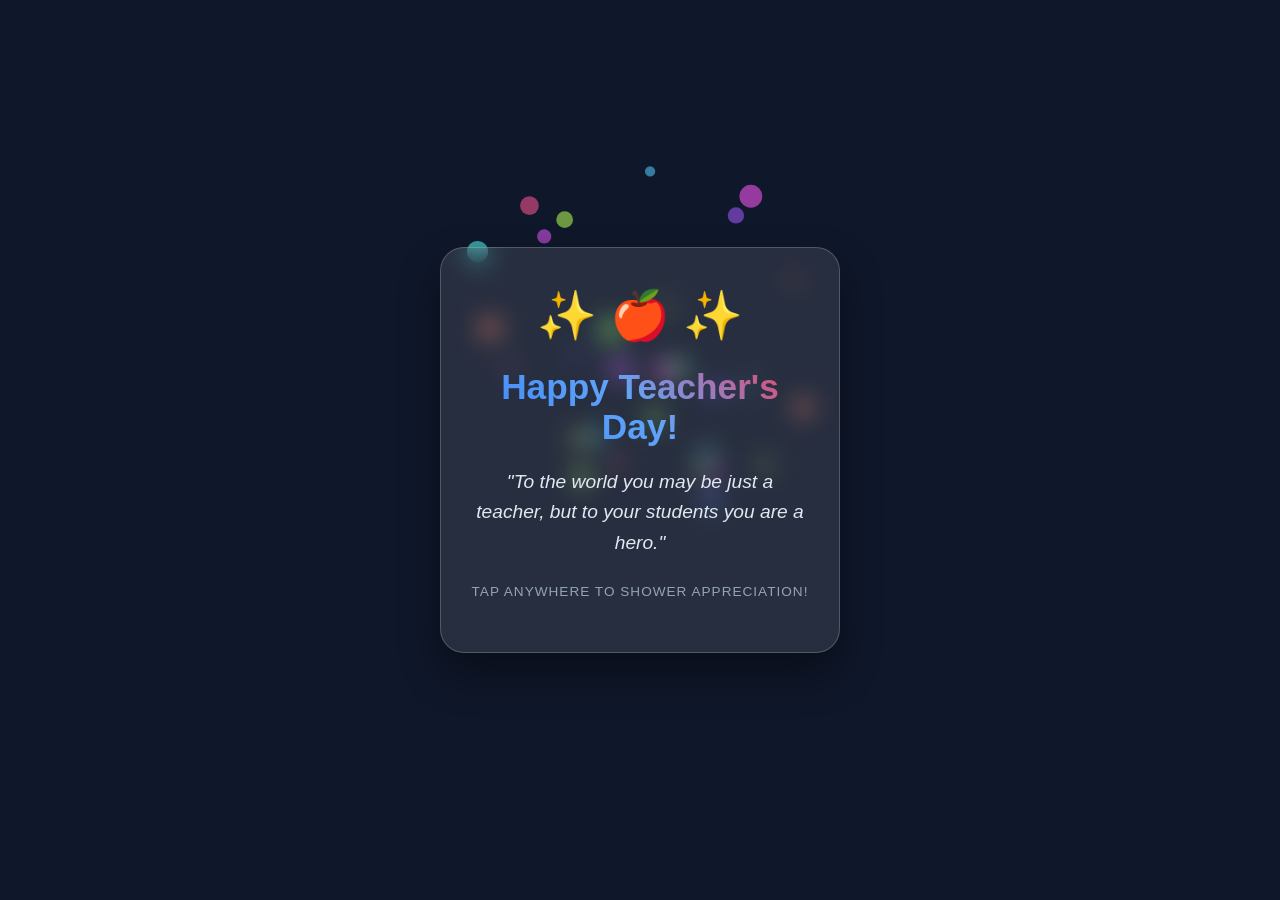
<file: index.html>
<!DOCTYPE html>
<html lang="en">
<head>
  <meta charset="UTF-8">
  <meta name="viewport" content="width=device-width, initial-scale=1.0">
  <title>Happy Teacher's Day!</title>
  <link rel="stylesheet" href="style.css">
</head>
<body>

  <canvas id="confetti-canvas"></canvas>

  <div class="card-container">
    <div class="card" id="main-card">
      <div class="icon">✨ 🍎 ✨</div>
      <h1>Happy Teacher's Day!</h1>
      <p class="quote">"To the world you may be just a teacher, but to your students you are a hero."</p>
      <p class="subtext">Tap anywhere to shower appreciation!</p>
    </div>
  </div>

  <script src="script.js"></script>
</body>
</html>
</file>
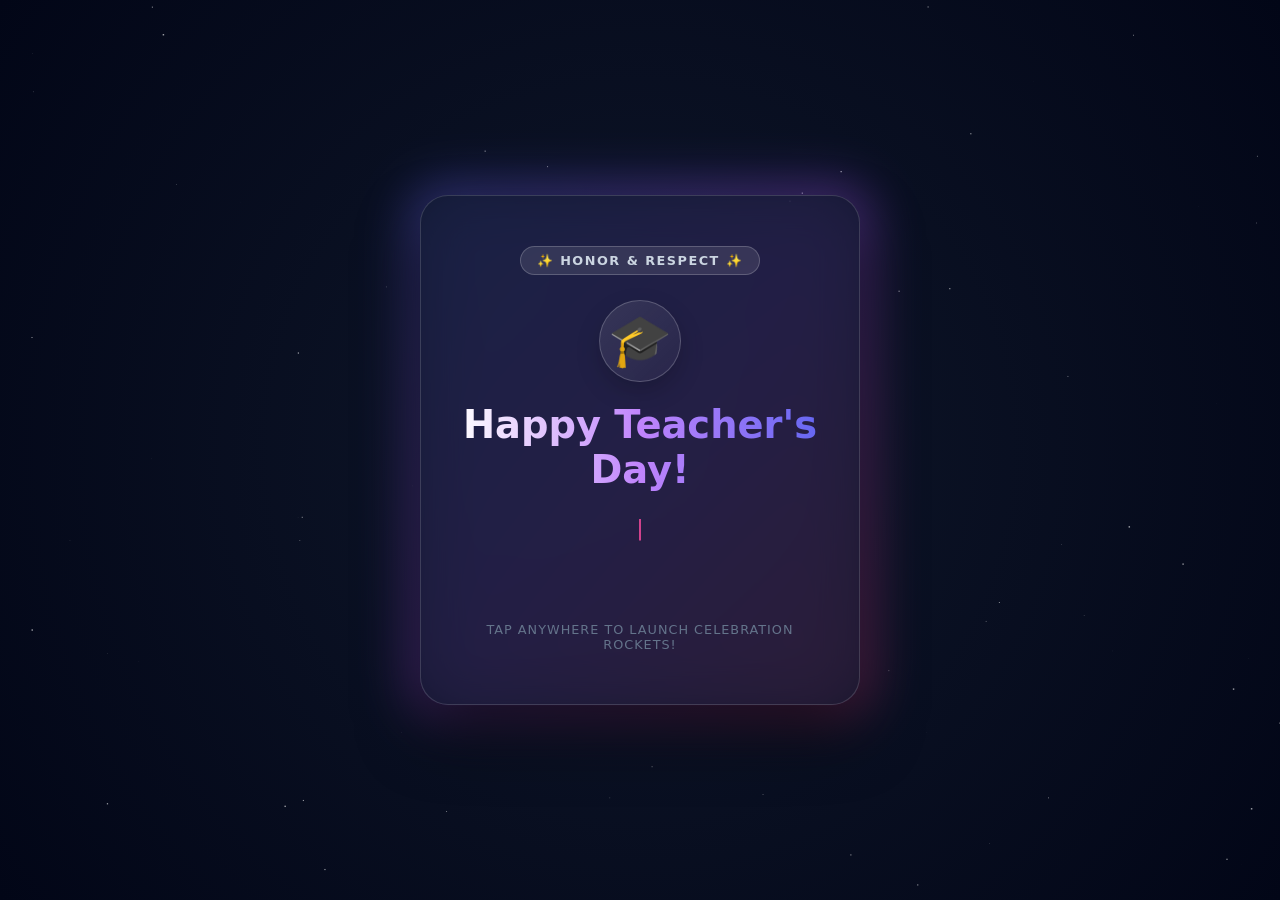
<file: cool.html>
<!DOCTYPE html>
<html lang="en">
<head>
  <meta charset="UTF-8">
  <meta name="viewport" content="width=device-width, initial-scale=1.0">
  <title>Premium Teacher's Day Greeting</title>
  <link rel="stylesheet" href="cool-style.css">
</head>
<body>

  <!-- Floating Starry Background and Confetti Layers -->
  <canvas id="bg-canvas"></canvas>
  <canvas id="confetti-canvas"></canvas>

  <div class="card-container">
    <div class="glow-wrapper"></div>
    <div class="premium-card" id="main-card">
      <div class="badge">✨ Honor & Respect ✨</div>
      <div class="icon-orb">🎓</div>
      <h1 class="gradient-title">Happy Teacher's Day!</h1>
      
      <!-- This text will dynamically type itself out -->
      <div class="typing-container">
        <p id="typing-quote"></p><span class="cursor">|</span>
      </div>

      <p class="tap-hint">Tap anywhere to launch celebration rockets!</p>
    </div>
  </div>

  <script src="cool-script.js"></script>
</body>
</html>
</file>
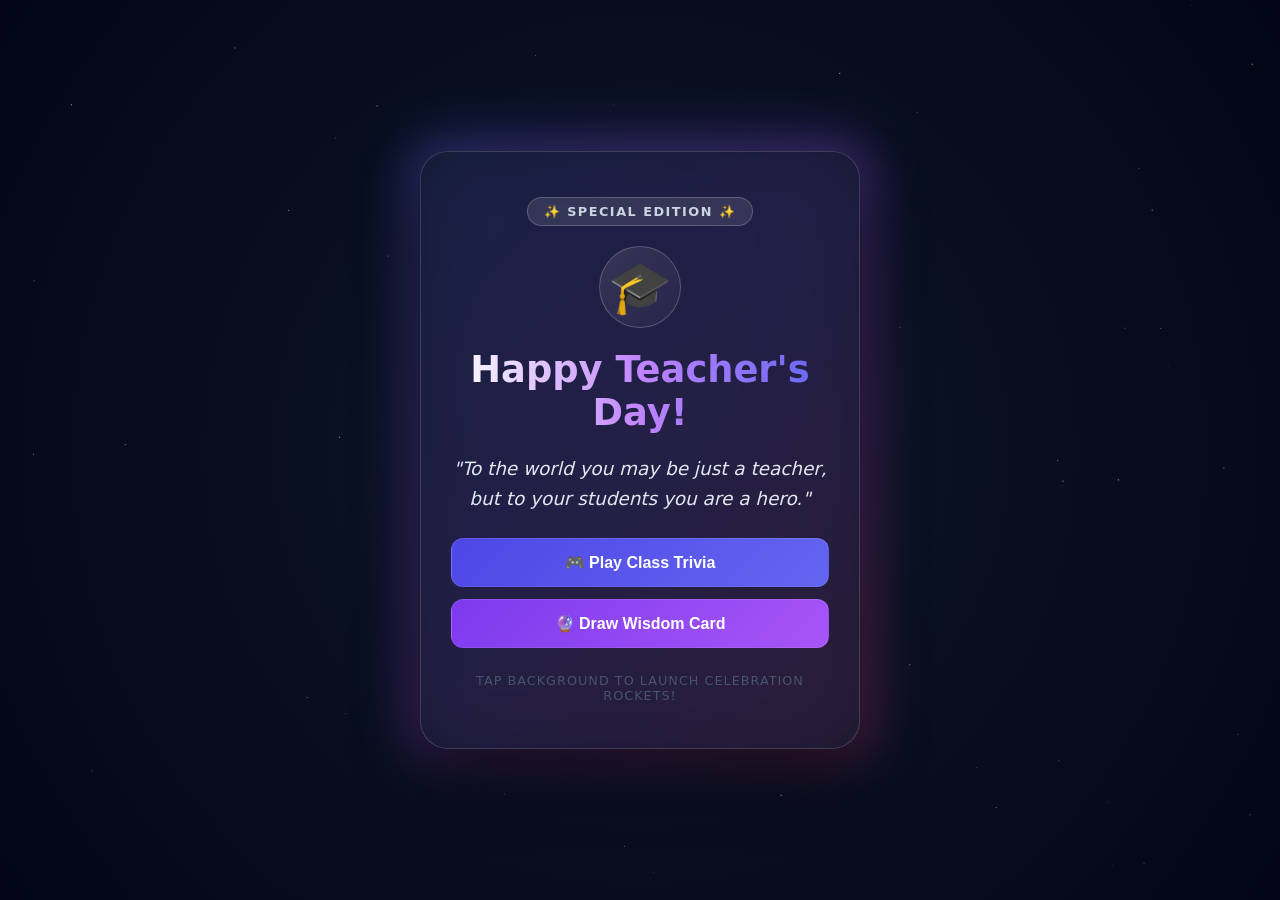
<file: final.html>
<!DOCTYPE html>
<html lang="en">
<head>
  <meta charset="UTF-8">
  <meta name="viewport" content="width=device-width, initial-scale=1.0">
  <title>Premium Teacher's Day Celebration</title>
  <link rel="stylesheet" href="final-style.css">
</head>
<body>

  <!-- Background Space Canvas Layers -->
  <canvas id="bg-canvas"></canvas>
  <canvas id="confetti-canvas"></canvas>

  <div class="card-container">
    <div class="glow-wrapper"></div>
    
    <!-- Main Interactive Cool Card Frame -->
    <div class="premium-card" id="main-card">
      <div class="badge">✨ Special Edition ✨</div>
      <div class="icon-orb">🎓</div>
      <h1 class="gradient-title">Happy Teacher's Day!</h1>
      
      <div class="typing-container">
        <p id="typing-quote">"To the world you may be just a teacher, but to your students you are a hero."</p>
      </div>

      <!-- Action Button Panel Menu Layout -->
      <div class="action-menu">
        <button class="menu-btn trivia-trigger" onclick="openModal('trivia-modal', event)">🎮 Play Class Trivia</button>
        <button class="menu-btn wisdom-trigger" onclick="openModal('wisdom-modal', event)">🔮 Draw Wisdom Card</button>
      </div>

      <p class="tap-hint">Tap background to launch celebration rockets!</p>
    </div>
  </div>

  <!-- Modal View 1: Classroom Trivia Pop-up -->
  <div id="trivia-modal" class="modal-overlay">
    <div class="modal-content">
      <button class="close-btn" onclick="closeModal('trivia-modal')">✕</button>
      <h2>🎮 Teacher's Superpower Quiz</h2>
      <p id="quiz-question" class="quiz-text">Loading question...</p>
      <div id="quiz-options" class="options-container"></div>
      <p id="quiz-feedback" class="feedback-text"></p>
    </div>
  </div>

  <!-- Modal View 2: Wisdom Fortune Teller Pop-up -->
  <div id="wisdom-modal" class="modal-overlay">
    <div class="modal-content">
      <button class="close-btn" onclick="closeModal('wisdom-modal')">✕</button>
      <h2>🔮 Wisdom Fortune Teller</h2>
      <div class="wisdom-box">
        <p id="wisdom-display">Tap the draw button below to pull a special dynamic morning boost phrase card!</p>
      </div>
      <button class="action-btn" onclick="generateWisdomCard()">✨ Generate New Boost ✨</button>
    </div>
  </div>

  <script src="final-script.js"></script>
</body>
</html>
</file>
<file: style.css>
body {
  margin: 0;
  padding: 0;
  height: 100vh;
  background: #0f172a;
  overflow: hidden;
  display: flex;
  justify-content: center;
  align-items: center;
  font-family: 'Segoe UI', Tahoma, Geneva, Verdana, sans-serif;
}

#confetti-canvas {
  position: absolute;
  top: 0;
  left: 0;
  width: 100%;
  height: 100%;
  pointer-events: none;
  z-index: 1;
}

.card-container {
  z-index: 10;
  padding: 20px;
  width: 90%;
  max-width: 400px;
}

.card {
  background: rgba(255, 255, 255, 0.1);
  backdrop-filter: blur(12px);
  -webkit-backdrop-filter: blur(12px);
  border: 1px solid rgba(255, 255, 255, 0.2);
  padding: 40px 30px;
  border-radius: 24px;
  color: white;
  text-align: center;
  box-shadow: 0 20px 40px rgba(0, 0, 0, 0.4);
  transform: translateY(50px);
  opacity: 0;
  animation: slideUpFade 1.2s cubic-bezier(0.175, 0.885, 0.32, 1.275) forwards;
  cursor: pointer;
  transition: transform 0.3s ease, box-shadow 0.3s ease;
}

.card:hover {
  transform: translateY(-5px) scale(1.02);
  box-shadow: 0 25px 50px rgba(59, 130, 246, 0.3);
}

.icon {
  font-size: 3rem;
  margin-bottom: 15px;
  animation: float 3s ease-in-out infinite;
}

h1 {
  font-size: 2.2rem;
  margin-bottom: 15px;
  background: linear-gradient(45deg, #3b82f6, #60a5fa, #f43f5e);
  -webkit-background-clip: text;
  -webkit-text-fill-color: transparent;
}

.quote {
  font-size: 1.2rem;
  line-height: 1.6;
  font-style: italic;
  color: #e2e8f0;
  margin-bottom: 25px;
}

.subtext {
  font-size: 0.85rem;
  color: #94a3b8;
  letter-spacing: 1px;
  text-transform: uppercase;
}

@keyframes slideUpFade {
  to {
    transform: translateY(0);
    opacity: 1;
  }
}

@keyframes float {
  0%, 100% { transform: translateY(0); }
  50% { transform: translateY(-10px); }
}
</file>
<file: cool-style.css>
:root {
  --primary: #6366f1;
  --secondary: #a855f7;
  --accent: #ec4899;
}

body {
  margin: 0;
  padding: 0;
  height: 100vh;
  background: radial-gradient(circle at center, #0f172a 0%, #020617 100%);
  overflow: hidden;
  display: flex;
  justify-content: center;
  align-items: center;
  font-family: 'Plus Jakarta Sans', system-ui, -apple-system, sans-serif;
}

canvas {
  position: absolute;
  top: 0;
  left: 0;
  width: 100%;
  height: 100%;
  pointer-events: none;
}

#bg-canvas { z-index: 1; }
#confetti-canvas { z-index: 3; }
.card-container { z-index: 10; position: relative; width: 90%; max-width: 440px; }

/* Cinematic Glowing Backing */
.glow-wrapper {
  position: absolute;
  top: -10px; left: -10px; right: -10px; bottom: -10px;
  background: linear-gradient(135deg, var(--primary), var(--secondary), var(--accent));
  border-radius: 32px;
  filter: blur(25px);
  opacity: 0.4;
  animation: pulseGlow 6s infinite alternate;
}

/* Glassmorphism Card Frame */
.premium-card {
  background: rgba(15, 23, 42, 0.65);
  backdrop-filter: blur(20px);
  -webkit-backdrop-filter: blur(20px);
  border: 1px solid rgba(255, 255, 255, 0.15);
  padding: 50px 35px 40px;
  border-radius: 28px;
  color: white;
  text-align: center;
  box-shadow: 0 30px 60px rgba(0, 0, 0, 0.6);
  transform: scale(0.9) translateY(40px);
  opacity: 0;
  animation: cardEntrance 1s cubic-bezier(0.16, 1, 0.3, 1) forwards;
  cursor: pointer;
  transition: transform 0.4s cubic-bezier(0.16, 1, 0.3, 1);
}

.premium-card:hover {
  transform: translateY(-8px) scale(1.02);
}

.badge {
  display: inline-block;
  background: rgba(255, 255, 255, 0.1);
  border: 1px solid rgba(255, 255, 255, 0.2);
  padding: 6px 16px;
  border-radius: 100px;
  font-size: 0.8rem;
  font-weight: 600;
  letter-spacing: 1.5px;
  text-transform: uppercase;
  color: #cbd5e1;
  margin-bottom: 25px;
}

.icon-orb {
  width: 80px;
  height: 80px;
  background: linear-gradient(135deg, rgba(255,255,255,0.1), rgba(255,255,255,0.03));
  border: 1px solid rgba(255,255,255,0.2);
  border-radius: 50%;
  display: flex;
  align-items: center;
  justify-content: center;
  font-size: 3.2rem;
  margin: 0 auto 20px;
  box-shadow: 0 10px 25px rgba(0,0,0,0.2);
  animation: smoothFloat 4s ease-in-out infinite;
}

.gradient-title {
  font-size: 2.4rem;
  font-weight: 800;
  margin: 0 0 20px;
  background: linear-gradient(to right, #ffffff, #c084fc, #6366f1);
  -webkit-background-clip: text;
  -webkit-text-fill-color: transparent;
}

.typing-container {
  min-height: 80px;
  margin-bottom: 30px;
}

#typing-quote {
  display: inline;
  font-size: 1.25rem;
  line-height: 1.6;
  color: #e2e8f0;
  font-style: italic;
  font-weight: 400;
}

.cursor {
  font-size: 1.3rem;
  color: var(--accent);
  animation: blink 0.8s infinite;
}

.tap-hint {
  font-size: 0.8rem;
  color: #64748b;
  text-transform: uppercase;
  letter-spacing: 1px;
}

/* Keyframes */
@keyframes cardEntrance {
  to { transform: scale(1) translateY(0); opacity: 1; }
}
@keyframes pulseGlow {
  0% { filter: blur(20px); opacity: 0.3; }
  100% { filter: blur(30px); opacity: 0.5; }
}
@keyframes smoothFloat {
  0%, 100% { transform: translateY(0) rotate(0deg); }
  50% { transform: translateY(-12px) rotate(5deg); }
}
@keyframes blink {
  50% { opacity: 0; }
}
</file>
<file: final-style.css>
:root {
  --primary: #6366f1;
  --secondary: #a855f7;
  --accent: #ec4899;
}

body {
  margin: 0; padding: 0; height: 100vh;
  background: radial-gradient(circle at center, #0f172a 0%, #020617 100%);
  overflow: hidden;
  display: flex; justify-content: center; align-items: center;
  font-family: 'Plus Jakarta Sans', system-ui, sans-serif;
}

canvas { position: absolute; top: 0; left: 0; width: 100%; height: 100%; pointer-events: none; }
#bg-canvas { z-index: 1; }
#confetti-canvas { z-index: 3; }
.card-container { z-index: 10; position: relative; width: 90%; max-width: 440px; }

/* Cinematic Glowing Ambient Ring Backing */
.glow-wrapper {
  position: absolute; top: -10px; left: -10px; right: -10px; bottom: -10px;
  background: linear-gradient(135deg, var(--primary), var(--secondary), var(--accent));
  border-radius: 32px; filter: blur(25px); opacity: 0.4;
  animation: pulseGlow 6s infinite alternate;
}

/* Glassmorphism Card Frame */
.premium-card {
  background: rgba(15, 23, 42, 0.65);
  backdrop-filter: blur(20px); -webkit-backdrop-filter: blur(20px);
  border: 1px solid rgba(255, 255, 255, 0.15);
  padding: 45px 30px; border-radius: 28px; color: white; text-align: center;
  box-shadow: 0 30px 60px rgba(0, 0, 0, 0.6);
  transform: scale(0.9) translateY(40px); opacity: 0;
  animation: cardEntrance 1s cubic-bezier(0.16, 1, 0.3, 1) forwards;
  transition: transform 0.4s cubic-bezier(0.16, 1, 0.3, 1);
}

.badge {
  display: inline-block; background: rgba(255, 255, 255, 0.1); border: 1px solid rgba(255, 255, 255, 0.2);
  padding: 6px 16px; border-radius: 100px; font-size: 0.8rem; font-weight: 600; letter-spacing: 1.5px; text-transform: uppercase; color: #cbd5e1; margin-bottom: 20px;
}

.icon-orb {
  width: 80px; height: 80px; border-radius: 50%; display: flex; align-items: center; justify-content: center; font-size: 3.2rem; margin: 0 auto 20px;
  background: linear-gradient(135deg, rgba(255,255,255,0.1), rgba(255,255,255,0.03)); border: 1px solid rgba(255,255,255,0.2);
  animation: smoothFloat 4s ease-in-out infinite;
}

.gradient-title {
  font-size: 2.3rem; font-weight: 800; margin: 0 0 20px;
  background: linear-gradient(to right, #ffffff, #c084fc, #6366f1); -webkit-background-clip: text; -webkit-text-fill-color: transparent;
}

#typing-quote { font-size: 1.15rem; line-height: 1.6; color: #e2e8f0; font-style: italic; margin-bottom: 25px; }

/* Action Buttons Menu UI Box */
.action-menu { display: flex; flex-direction: column; gap: 12px; margin-bottom: 25px; pointer-events: auto; }
.menu-btn {
  padding: 14px; border: none; border-radius: 12px; font-size: 1rem; font-weight: 700; color: white; cursor: pointer;
  transition: transform 0.2s ease, box-shadow 0.2s ease;
}
.trivia-trigger { background: linear-gradient(135deg, #4f46e5, #6366f1); border: 1px solid rgba(255,255,255,0.1); }
.wisdom-trigger { background: linear-gradient(135deg, #7c3aed, #a855f7); border: 1px solid rgba(255,255,255,0.1); }
.menu-btn:hover { transform: translateY(-2px); box-shadow: 0 10px 20px rgba(99, 102, 241, 0.3); }

.tap-hint { font-size: 0.8rem; color: #475569; text-transform: uppercase; letter-spacing: 1px; margin: 0; }

/* Overlay Popups / Modals */
.modal-overlay {
  position: fixed; top: 0; left: 0; width: 100%; height: 100%; background: rgba(2, 6, 23, 0.8);
  backdrop-filter: blur(10px); -webkit-backdrop-filter: blur(10px);
  z-index: 100; display: none; justify-content: center; align-items: center; opacity: 0; transition: opacity 0.3s ease;
}
.modal-overlay.open { display: flex; opacity: 1; }
.modal-content {
  background: #1e293b; border: 1px solid rgba(255,255,255,0.15); width: 90%; max-width: 400px;
  padding: 35px 25px; border-radius: 24px; position: relative; color: white; text-align: center;
  box-shadow: 0 25px 50px rgba(0,0,0,0.5); transform: translateY(-20px); transition: transform 0.3s ease;
}
.modal-overlay.open .modal-content { transform: translateY(0); }
.close-btn { position: absolute; top: 15px; right: 15px; background: none; border: none; color: #94a3b8; font-size: 1.2rem; cursor: pointer; }

/* Mini Features Specific Styles */
.options-container { display: flex; flex-direction: column; gap: 10px; margin-top: 20px; }
.option-btn { background: #334155; border: 1px solid #475569; padding: 12px; border-radius: 10px; color: white; cursor: pointer; text-align: left; font-size: 0.95rem; }
.option-btn:hover { background: #475569; }
.feedback-text { margin-top: 15px; font-weight: 700; font-size: 1.05rem; }
.wisdom-box { min-height: 80px; display: flex; align-items: center; justify-content: center; font-style: italic; color: #cbd5e1; font-size: 1.15rem; margin: 20px 0; }
.action-btn { background: var(--secondary); border: none; padding: 12px 24px; border-radius: 50px; color: white; font-weight: 700; cursor: pointer; }

@keyframes cardEntrance { to { transform: scale(1) translateY(0); opacity: 1; } }
@keyframes pulseGlow { 0% { filter: blur(20px); opacity: 0.3; } 100% { filter: blur(30px); opacity: 0.5; } }
@keyframes smoothFloat { 0%, 100% { transform: translateY(0) rotate(0deg); } 50% { transform: translateY(-12px) rotate(5deg); } }
</file>
